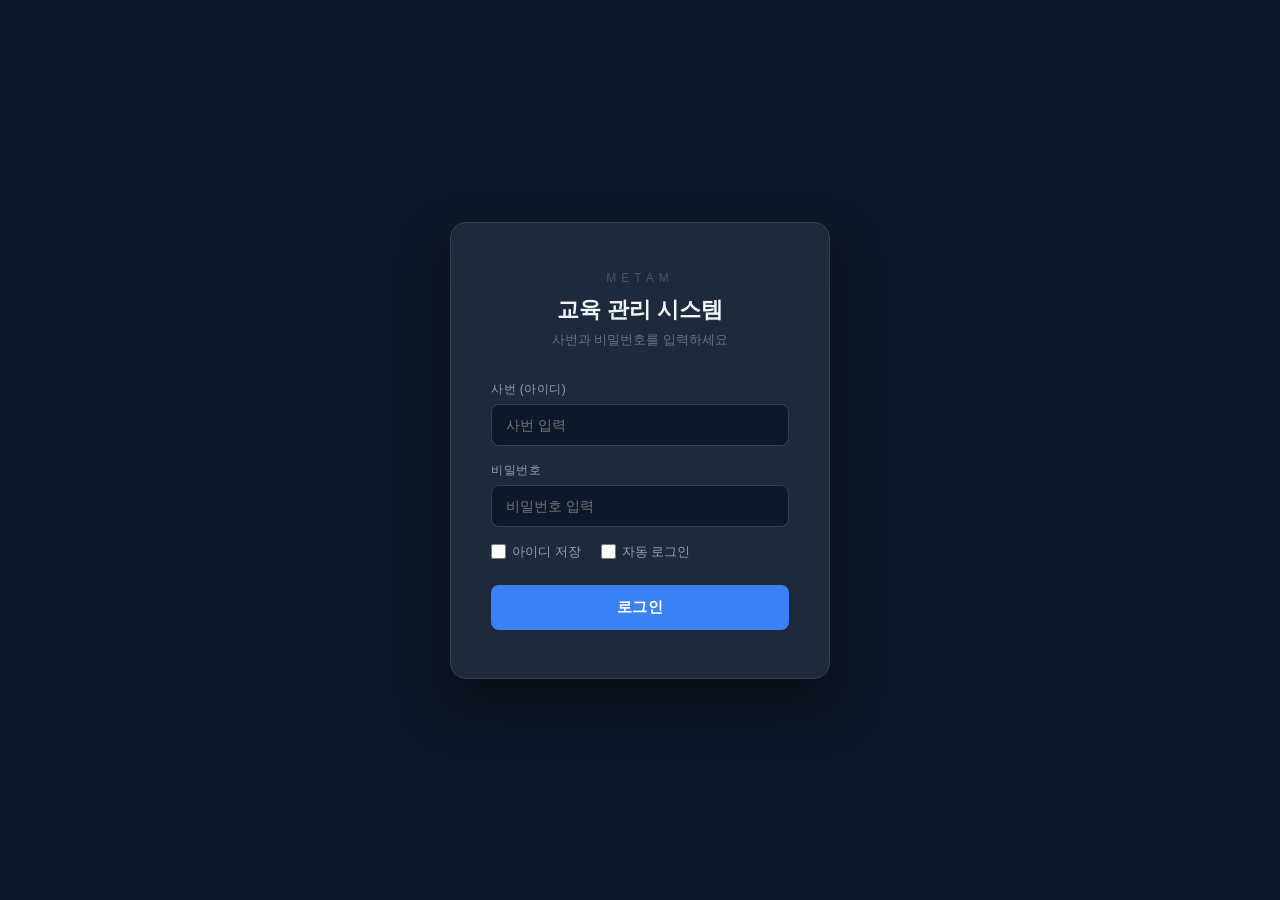
<file: index (1).html>
<!doctype html>
<html lang="ko">
  <head>
    <meta charset="UTF-8" />
    <link rel="icon" type="image/svg+xml" href="/vite.svg" />
    <meta name="viewport" content="width=device-width, initial-scale=1.0" />
    <title>MetaM 교육 관리 시스템</title>
    <script type="module" crossorigin src="/assets/index-cdt6q6hz.js"></script>
    <link rel="stylesheet" crossorigin href="/assets/index-m59glmsz.css">
  </head>
  <body>
    <div id="root"></div>

    <!-- ── 상단 툴바 ─────────────────────────────────────── -->
    <div id="mm-bar" style="
      position:fixed; top:10px; right:14px; z-index:9000;
      display:flex; align-items:center; gap:6px;
      font-family:'Apple SD Gothic Neo','Malgun Gothic',sans-serif;
    ">
      <span id="mm-user" style="
        background:rgba(30,41,59,0.95); border:1px solid #334155;
        color:#94a3b8; padding:5px 14px; border-radius:20px; font-size:13px;
      "></span>
      <button onclick="mmOpenPw()" title="비밀번호 변경" style="
        background:rgba(30,41,59,0.95); border:1px solid #334155;
        color:#f1f5f9; padding:5px 10px; border-radius:8px; font-size:14px; cursor:pointer;
      ">🔑</button>
      <button onclick="mmOpenAudit()" title="감사 로그" style="
        background:rgba(30,41,59,0.95); border:1px solid #334155;
        color:#f1f5f9; padding:5px 10px; border-radius:8px; font-size:14px; cursor:pointer;
      ">📋</button>
      <button onclick="mmLogout()" style="
        background:rgba(30,41,59,0.95); border:1px solid #334155;
        color:#ef4444; padding:5px 12px; border-radius:8px; font-size:13px;
        font-weight:600; cursor:pointer;
      ">로그아웃</button>
    </div>

    <!-- ── 비밀번호 변경 모달 ─────────────────────────────── -->
    <div id="mm-pw-modal" style="display:none; position:fixed; inset:0; background:rgba(0,0,0,0.7);
      z-index:9100; align-items:center; justify-content:center;
      font-family:'Apple SD Gothic Neo','Malgun Gothic',sans-serif;">
      <div style="background:#1e293b; border:1px solid #334155; border-radius:14px;
        padding:36px 32px; width:320px;">
        <h3 style="color:#f1f5f9; margin:0 0 6px; font-size:17px;">비밀번호 변경</h3>
        <p id="mm-pw-desc" style="color:#94a3b8; font-size:13px; margin:0 0 20px;"></p>
        <div id="mm-pw-err" style="display:none; background:#7f1d1d; border:1px solid #dc2626;
          color:#fca5a5; padding:8px 12px; border-radius:6px; font-size:12px; margin-bottom:12px;"></div>
        <input id="mm-pw-new" type="password" placeholder="새 비밀번호" style="
          width:100%; padding:10px 12px; background:#0f172a; border:1px solid #334155;
          border-radius:8px; color:#f1f5f9; font-size:14px; outline:none; margin-bottom:10px;">
        <input id="mm-pw-confirm" type="password" placeholder="새 비밀번호 확인" style="
          width:100%; padding:10px 12px; background:#0f172a; border:1px solid #334155;
          border-radius:8px; color:#f1f5f9; font-size:14px; outline:none; margin-bottom:20px;">
        <div style="display:flex; gap:8px;">
          <button id="mm-pw-cancel" style="flex:1; padding:10px; background:#334155;
            color:#f1f5f9; border:none; border-radius:8px; font-size:14px; cursor:pointer;">취소</button>
          <button onclick="mmSavePw()" style="flex:2; padding:10px; background:#3b82f6;
            color:#fff; border:none; border-radius:8px; font-size:14px; font-weight:600; cursor:pointer;">변경하기</button>
        </div>
      </div>
    </div>

    <!-- ── 감사 로그 모달 ─────────────────────────────────── -->
    <div id="mm-audit-modal" style="display:none; position:fixed; inset:0; background:rgba(0,0,0,0.8);
      z-index:9100; align-items:center; justify-content:center;
      font-family:'Apple SD Gothic Neo','Malgun Gothic',sans-serif;">
      <div style="background:#1e293b; border:1px solid #334155; border-radius:14px;
        width:780px; max-width:95vw; max-height:82vh; display:flex; flex-direction:column; overflow:hidden;">
        <!-- 헤더 -->
        <div style="padding:22px 26px 0; border-bottom:1px solid #334155; flex-shrink:0;">
          <div style="display:flex; justify-content:space-between; align-items:center; margin-bottom:14px;">
            <h3 style="color:#f1f5f9; margin:0; font-size:17px;">🔐 감사 로그</h3>
            <button onclick="mmCloseAudit()" style="background:#334155; border:none;
              color:#94a3b8; padding:5px 12px; border-radius:6px; cursor:pointer; font-size:13px;">닫기</button>
          </div>
          <!-- 비밀번호 입력 섹션 -->
          <div id="mm-audit-pw-sec" style="margin-bottom:14px;">
            <div style="display:flex; gap:8px;">
              <input id="mm-audit-pw" type="password" placeholder="관리자 비밀번호" style="
                flex:1; padding:9px 12px; background:#0f172a; border:1px solid #334155;
                border-radius:8px; color:#f1f5f9; font-size:14px; outline:none;">
              <button onclick="mmCheckAuditPw()" style="padding:9px 16px; background:#3b82f6;
                color:#fff; border:none; border-radius:8px; font-size:14px; cursor:pointer;">확인</button>
            </div>
            <div id="mm-audit-pw-err" style="display:none; color:#ef4444; font-size:12px; margin-top:6px;"></div>
          </div>
        </div>
        <!-- 로그 목록 -->
        <div id="mm-audit-content" style="display:none; flex:1; overflow-y:auto; padding:0 26px 22px;">
          <div style="display:flex; justify-content:space-between; align-items:center; margin:14px 0 10px;">
            <span id="mm-audit-count" style="color:#64748b; font-size:13px;"></span>
            <button onclick="mmClearLogs()" style="background:#7f1d1d; border:none; color:#fca5a5;
              padding:5px 12px; border-radius:6px; cursor:pointer; font-size:12px;">로그 초기화</button>
          </div>
          <table style="width:100%; border-collapse:collapse; font-size:13px;">
            <thead>
              <tr style="border-bottom:1px solid #334155;">
                <th style="padding:9px 8px; color:#64748b; text-align:left; font-weight:500; white-space:nowrap;">시간</th>
                <th style="padding:9px 8px; color:#64748b; text-align:left; font-weight:500;">사번</th>
                <th style="padding:9px 8px; color:#64748b; text-align:left; font-weight:500;">이름</th>
                <th style="padding:9px 8px; color:#64748b; text-align:left; font-weight:500;">행동</th>
                <th style="padding:9px 8px; color:#64748b; text-align:left; font-weight:500;">상세</th>
              </tr>
            </thead>
            <tbody id="mm-audit-tbody"></tbody>
          </table>
          <div id="mm-audit-empty" style="display:none; text-align:center; padding:40px; color:#64748b;">로그 기록이 없습니다.</div>
        </div>
      </div>
    </div>

    <script>
    const PFX = 'metamEdu_';
    const AUDIT_PW = '7256!';

    // ── 현재 사용자 확인 ──────────────────────────────────
    let mmUser = null;
    try {
      mmUser = JSON.parse(localStorage.getItem(PFX + 'currentUser') || 'null');
    } catch(e) {}

    // 로그인 안 된 상태면 login.html로 이동
    if (!mmUser) {
      location.replace('./login.html');
    } else {
      document.getElementById('mm-user').textContent = mmUser.name + ' (' + mmUser.id + ')';
    }

    // ── 감사로그 기록 ──────────────────────────────────────
    function mmLog(action, detail) {
      if (!mmUser) return;
      try {
        const logs = JSON.parse(localStorage.getItem(PFX + 'auditLogs') || '[]');
        logs.unshift({
          ts: new Date().toLocaleString('ko-KR', { timeZone: 'Asia/Seoul' }),
          id: mmUser.id, name: mmUser.name, action, detail: detail || ''
        });
        if (logs.length > 500) logs.splice(500);
        localStorage.setItem(PFX + 'auditLogs', JSON.stringify(logs));
      } catch(e) {}
    }

    // ── 교육 추가/수정/삭제 alert 후킹 ───────────────────
    const _origAlert = window.alert;
    window.alert = function(msg) {
      if (mmUser && typeof msg === 'string') {
        if (msg.includes('추가')) mmLog('교육 추가', msg);
        else if (msg.includes('수정')) mmLog('교육 수정', msg);
        else if (msg.includes('삭제')) mmLog('교육 삭제', msg);
      }
      return _origAlert.apply(this, arguments);
    };

    // ── 로그아웃 ──────────────────────────────────────────
    function mmLogout() {
      mmLog('로그아웃');
      localStorage.removeItem(PFX + 'currentUser');
      // 자동 로그인 해제 (체크 안 된 경우)
      if (localStorage.getItem(PFX + 'autoLogin') !== '1') {
        localStorage.removeItem(PFX + 'autoLoginUser');
      }
      location.replace('./login.html');
    }

    // ── 비밀번호 변경 ─────────────────────────────────────
    function mmOpenPw() {
      document.getElementById('mm-pw-desc').textContent = '새 비밀번호를 입력하세요.';
      document.getElementById('mm-pw-new').value = '';
      document.getElementById('mm-pw-confirm').value = '';
      document.getElementById('mm-pw-err').style.display = 'none';
      document.getElementById('mm-pw-cancel').style.display = '';
      document.getElementById('mm-pw-modal').style.display = 'flex';
    }
    document.getElementById('mm-pw-cancel').addEventListener('click', () => {
      document.getElementById('mm-pw-modal').style.display = 'none';
    });
    function mmSavePw() {
      const np = document.getElementById('mm-pw-new').value;
      const cp = document.getElementById('mm-pw-confirm').value;
      const errEl = document.getElementById('mm-pw-err');
      errEl.style.display = 'none';
      if (!np) { errEl.textContent = '새 비밀번호를 입력하세요.'; errEl.style.display = 'block'; return; }
      if (np !== cp) { errEl.textContent = '비밀번호가 일치하지 않습니다.'; errEl.style.display = 'block'; return; }
      localStorage.setItem(PFX + 'pw_' + mmUser.id, np);
      mmLog('비밀번호 변경', '사번: ' + mmUser.id);
      document.getElementById('mm-pw-modal').style.display = 'none';
      alert('비밀번호가 변경되었습니다!');
    }

    // ── 감사 로그 ─────────────────────────────────────────
    function mmOpenAudit() {
      document.getElementById('mm-audit-pw-sec').style.display = 'block';
      document.getElementById('mm-audit-content').style.display = 'none';
      document.getElementById('mm-audit-pw').value = '';
      document.getElementById('mm-audit-pw-err').style.display = 'none';
      document.getElementById('mm-audit-modal').style.display = 'flex';
      mmLog('감사로그 열기 시도');
    }
    function mmCloseAudit() {
      document.getElementById('mm-audit-modal').style.display = 'none';
    }
    function mmCheckAuditPw() {
      const pw = document.getElementById('mm-audit-pw').value;
      if (pw === AUDIT_PW) {
        document.getElementById('mm-audit-pw-sec').style.display = 'none';
        document.getElementById('mm-audit-content').style.display = 'block';
        mmLog('감사로그 열기 성공');
        mmRenderLogs();
      } else {
        document.getElementById('mm-audit-pw-err').textContent = '비밀번호가 올바르지 않습니다.';
        document.getElementById('mm-audit-pw-err').style.display = 'block';
        mmLog('감사로그 비밀번호 오류');
      }
    }
    document.getElementById('mm-audit-pw').addEventListener('keydown', e => {
      if (e.key === 'Enter') mmCheckAuditPw();
    });
    function mmRenderLogs() {
      const logs = JSON.parse(localStorage.getItem(PFX + 'auditLogs') || '[]');
      const tbody = document.getElementById('mm-audit-tbody');
      document.getElementById('mm-audit-count').textContent = '총 ' + logs.length + '개의 로그';
      if (logs.length === 0) {
        tbody.innerHTML = '';
        document.getElementById('mm-audit-empty').style.display = 'block';
        return;
      }
      document.getElementById('mm-audit-empty').style.display = 'none';
      const colors = { '로그인':'#22c55e','자동 로그인':'#10b981','로그아웃':'#f59e0b',
        '비밀번호 변경':'#3b82f6','교육 추가':'#10b981','교육 수정':'#f59e0b','교육 삭제':'#ef4444',
        '감사로그 열기 성공':'#06b6d4','감사로그 열기 시도':'#a78bfa','감사로그 비밀번호 오류':'#dc2626','로그 초기화':'#dc2626' };
      tbody.innerHTML = logs.map((log, i) => {
        const c = Object.entries(colors).find(([k]) => log.action.includes(k))?.[1] || '#94a3b8';
        return '<tr style="border-bottom:1px solid #1e293b;' + (i%2?'background:rgba(255,255,255,0.02)':'') + '">'
          + '<td style="padding:8px; color:#64748b; white-space:nowrap; font-size:12px;">' + log.ts + '</td>'
          + '<td style="padding:8px; color:#cbd5e1; font-family:monospace; font-size:13px;">' + log.id + '</td>'
          + '<td style="padding:8px; color:#e2e8f0; font-weight:500;">' + log.name + '</td>'
          + '<td style="padding:8px;"><span style="background:' + c + '22; color:' + c + '; padding:2px 8px; border-radius:4px; font-size:12px;">' + log.action + '</span></td>'
          + '<td style="padding:8px; color:#64748b; font-size:12px; max-width:200px; word-break:break-all;">' + (log.detail||'-') + '</td>'
          + '</tr>';
      }).join('');
    }
    function mmClearLogs() {
      // 구혜린(2024100098) 계정만 로그 초기화 가능
      if (mmUser.id !== '2024100098') {
        alert('감사로그 초기화는 관리자만 가능합니다.');
        return;
      }
      if (confirm('감사로그를 초기화하시겠습니까?')) {
        const cnt = JSON.parse(localStorage.getItem(PFX + 'auditLogs') || '[]').length;
        mmLog('로그 초기화', '초기화 전 ' + cnt + '개');
        localStorage.setItem(PFX + 'auditLogs', '[]');
        mmRenderLogs();
      }
    }
    </script>

    <!-- 커스텀 UI 수정 스크립트 -->
    <script>
    (function() {
      // React 앱이 렌더링될 때까지 대기
      function waitForReact() {
        const observer = new MutationObserver(() => {
          applyCustomizations();
        });
        observer.observe(document.body, { childList: true, subtree: true });
        
        // 초기 실행
        setTimeout(applyCustomizations, 500);
        setTimeout(applyCustomizations, 1000);
        setTimeout(applyCustomizations, 2000);
      }

      function applyCustomizations() {
        // 필터 버튼에 "신입" 추가
        setTimeout(() => {
          const filterButtons = document.querySelectorAll('button');
          let hasTraineeBtn = false;
 
          // 이미 신입 버튼이 있는지 확인
          filterButtons.forEach(btn => {
            if (btn.textContent.trim() === '신입') {
              hasTraineeBtn = true;
            }
          });
 
          // 신입 버튼이 없으면 생성
          if (!hasTraineeBtn) {
            filterButtons.forEach(btn => {
              if (btn.textContent.trim() === '전체') {
                const parent = btn.parentElement;
                
                // 신입 버튼 생성
                const traineeBtn = document.createElement('button');
                traineeBtn.textContent = '신입';
                traineeBtn.className = btn.className;
                traineeBtn.onclick = () => applyTraineeFilter('신입');
                traineeBtn.setAttribute('data-filter', 'trainee');
                
                // 전체 버튼 다음에 삽입
                btn.after(traineeBtn);
              }
            });
          }
 
          // 테이블 행 필터링
          attachFilterListeners();
        }, 1000);
      }
 
      // 필터 버튼 클릭 이벤트 추가
      function attachFilterListeners() {
        const buttons = document.querySelectorAll('button');
        buttons.forEach(btn => {
          if (btn.textContent.trim() === '신입') {
            btn.onclick = (e) => {
              e.preventDefault();
              applyTraineeFilter('신입');
            };
          }
          if (btn.textContent.trim() === '기존') {
            btn.onclick = (e) => {
              e.preventDefault();
              applyTraineeFilter('기존');
            };
          }
          if (btn.textContent.trim() === '전체') {
            btn.onclick = (e) => {
              e.preventDefault();
              showAllRows();
            };
          }
        });
      }
 
      // 신입 필터링 함수
      function applyTraineeFilter(type) {
        const rows = document.querySelectorAll('table tbody tr');
        let foundRows = 0;
 
        rows.forEach(row => {
          const cells = row.querySelectorAll('td');
          if (cells.length > 0) {
            // 테이블의 유형 칼럼 찾기 (보통 2번째 칼럼)
            const typeCell = cells[1]?.textContent.trim() || cells[0]?.textContent.trim();
            
            if (typeCell === type) {
              row.style.display = '';
              foundRows++;
            } else {
              row.style.display = 'none';
            }
          }
        });
 
        console.log(`${type} 필터: ${foundRows}개 행 표시`);
      }
 
      // 모든 행 보기
      function showAllRows() {
        const rows = document.querySelectorAll('table tbody tr');
        rows.forEach(row => {
          row.style.display = '';
        });
      }

        // 2. 테이블에 만족도 컬럼 추가
        const tables = document.querySelectorAll('table');
        tables.forEach(table => {
          // 헤더에 "만족도" 추가
          const headerRow = table.querySelector('thead tr');
          if (headerRow && !headerRow.querySelector('[data-satisfaction-header]')) {
            const headers = headerRow.querySelectorAll('th');
            const timeHeader = Array.from(headers).find(th => th.textContent.includes('시간'));
            if (timeHeader) {
              const satisfactionHeader = document.createElement('th');
              satisfactionHeader.className = 'px-4 py-2 text-left text-xs font-semibold text-slate-600 uppercase';
              satisfactionHeader.textContent = '만족도';
              satisfactionHeader.setAttribute('data-satisfaction-header', 'true');
              timeHeader.after(satisfactionHeader);
            }
          }

          // 각 행에 만족도 데이터 추가 (실제 데이터는 React에서 관리하므로 빈 셀만 추가)
          const rows = table.querySelectorAll('tbody tr');
          rows.forEach(row => {
            if (!row.querySelector('[data-satisfaction-cell]')) {
              const cells = row.querySelectorAll('td');
              const timeCell = Array.from(cells).find(td => td.textContent.match(/\d+H/));
              if (timeCell) {
                const satisfactionCell = document.createElement('td');
                satisfactionCell.className = 'px-4 py-2 text-sm text-slate-700';
                satisfactionCell.setAttribute('data-satisfaction-cell', 'true');
                satisfactionCell.textContent = '-'; // 기본값
                timeCell.after(satisfactionCell);
              }
            }
          });
        });
      }

      // React 로드 대기
      if (document.readyState === 'loading') {
        document.addEventListener('DOMContentLoaded', waitForReact);
      } else {
        waitForReact();
      }
    })();
    </script>
  </body>
</html>
</file>
<file: assets/index-m59glmsz.css>
*,:before,:after{--tw-border-spacing-x: 0;--tw-border-spacing-y: 0;--tw-translate-x: 0;--tw-translate-y: 0;--tw-rotate: 0;--tw-skew-x: 0;--tw-skew-y: 0;--tw-scale-x: 1;--tw-scale-y: 1;--tw-pan-x: ;--tw-pan-y: ;--tw-pinch-zoom: ;--tw-scroll-snap-strictness: proximity;--tw-gradient-from-position: ;--tw-gradient-via-position: ;--tw-gradient-to-position: ;--tw-ordinal: ;--tw-slashed-zero: ;--tw-numeric-figure: ;--tw-numeric-spacing: ;--tw-numeric-fraction: ;--tw-ring-inset: ;--tw-ring-offset-width: 0px;--tw-ring-offset-color: #fff;--tw-ring-color: rgb(59 130 246 / .5);--tw-ring-offset-shadow: 0 0 #0000;--tw-ring-shadow: 0 0 #0000;--tw-shadow: 0 0 #0000;--tw-shadow-colored: 0 0 #0000;--tw-blur: ;--tw-brightness: ;--tw-contrast: ;--tw-grayscale: ;--tw-hue-rotate: ;--tw-invert: ;--tw-saturate: ;--tw-sepia: ;--tw-drop-shadow: ;--tw-backdrop-blur: ;--tw-backdrop-brightness: ;--tw-backdrop-contrast: ;--tw-backdrop-grayscale: ;--tw-backdrop-hue-rotate: ;--tw-backdrop-invert: ;--tw-backdrop-opacity: ;--tw-backdrop-saturate: ;--tw-backdrop-sepia: ;--tw-contain-size: ;--tw-contain-layout: ;--tw-contain-paint: ;--tw-contain-style: }::backdrop{--tw-border-spacing-x: 0;--tw-border-spacing-y: 0;--tw-translate-x: 0;--tw-translate-y: 0;--tw-rotate: 0;--tw-skew-x: 0;--tw-skew-y: 0;--tw-scale-x: 1;--tw-scale-y: 1;--tw-pan-x: ;--tw-pan-y: ;--tw-pinch-zoom: ;--tw-scroll-snap-strictness: proximity;--tw-gradient-from-position: ;--tw-gradient-via-position: ;--tw-gradient-to-position: ;--tw-ordinal: ;--tw-slashed-zero: ;--tw-numeric-figure: ;--tw-numeric-spacing: ;--tw-numeric-fraction: ;--tw-ring-inset: ;--tw-ring-offset-width: 0px;--tw-ring-offset-color: #fff;--tw-ring-color: rgb(59 130 246 / .5);--tw-ring-offset-shadow: 0 0 #0000;--tw-ring-shadow: 0 0 #0000;--tw-shadow: 0 0 #0000;--tw-shadow-colored: 0 0 #0000;--tw-blur: ;--tw-brightness: ;--tw-contrast: ;--tw-grayscale: ;--tw-hue-rotate: ;--tw-invert: ;--tw-saturate: ;--tw-sepia: ;--tw-drop-shadow: ;--tw-backdrop-blur: ;--tw-backdrop-brightness: ;--tw-backdrop-contrast: ;--tw-backdrop-grayscale: ;--tw-backdrop-hue-rotate: ;--tw-backdrop-invert: ;--tw-backdrop-opacity: ;--tw-backdrop-saturate: ;--tw-backdrop-sepia: ;--tw-contain-size: ;--tw-contain-layout: ;--tw-contain-paint: ;--tw-contain-style: }*,:before,:after{box-sizing:border-box;border-width:0;border-style:solid;border-color:#e5e7eb}:before,:after{--tw-content: ""}html,:host{line-height:1.5;-webkit-text-size-adjust:100%;-moz-tab-size:4;-o-tab-size:4;tab-size:4;font-family:ui-sans-serif,system-ui,sans-serif,"Apple Color Emoji","Segoe UI Emoji",Segoe UI Symbol,"Noto Color Emoji";font-feature-settings:normal;font-variation-settings:normal;-webkit-tap-highlight-color:transparent}body{margin:0;line-height:inherit}hr{height:0;color:inherit;border-top-width:1px}abbr:where([title]){-webkit-text-decoration:underline dotted;text-decoration:underline dotted}h1,h2,h3,h4,h5,h6{font-size:inherit;font-weight:inherit}a{color:inherit;text-decoration:inherit}b,strong{font-weight:bolder}code,kbd,samp,pre{font-family:ui-monospace,SFMono-Regular,Menlo,Monaco,Consolas,Liberation Mono,Courier New,monospace;font-feature-settings:normal;font-variation-settings:normal;font-size:1em}small{font-size:80%}sub,sup{font-size:75%;line-height:0;position:relative;vertical-align:baseline}sub{bottom:-.25em}sup{top:-.5em}table{text-indent:0;border-color:inherit;border-collapse:collapse}button,input,optgroup,select,textarea{font-family:inherit;font-feature-settings:inherit;font-variation-settings:inherit;font-size:100%;font-weight:inherit;line-height:inherit;letter-spacing:inherit;color:inherit;margin:0;padding:0}button,select{text-transform:none}button,input:where([type=button]),input:where([type=reset]),input:where([type=submit]){-webkit-appearance:button;background-color:transparent;background-image:none}:-moz-focusring{outline:auto}:-moz-ui-invalid{box-shadow:none}progress{vertical-align:baseline}::-webkit-inner-spin-button,::-webkit-outer-spin-button{height:auto}[type=search]{-webkit-appearance:textfield;outline-offset:-2px}::-webkit-search-decoration{-webkit-appearance:none}::-webkit-file-upload-button{-webkit-appearance:button;font:inherit}summary{display:list-item}blockquote,dl,dd,h1,h2,h3,h4,h5,h6,hr,figure,p,pre{margin:0}fieldset{margin:0;padding:0}legend{padding:0}ol,ul,menu{list-style:none;margin:0;padding:0}dialog{padding:0}textarea{resize:vertical}input::-moz-placeholder,textarea::-moz-placeholder{opacity:1;color:#9ca3af}input::placeholder,textarea::placeholder{opacity:1;color:#9ca3af}button,[role=button]{cursor:pointer}:disabled{cursor:default}img,svg,video,canvas,audio,iframe,embed,object{display:block;vertical-align:middle}img,video{max-width:100%;height:auto}[hidden]:where(:not([hidden=until-found])){display:none}.fixed{position:fixed}.absolute{position:absolute}.relative{position:relative}.sticky{position:sticky}.inset-0{top:0;right:0;bottom:0;left:0}.bottom-0{bottom:0}.left-0{left:0}.left-3{left:.75rem}.top-0{top:0}.top-1\/2{top:50%}.z-50{z-index:50}.mb-1{margin-bottom:.25rem}.mb-2{margin-bottom:.5rem}.mb-3{margin-bottom:.75rem}.mb-6{margin-bottom:1.5rem}.ml-64{margin-left:16rem}.mt-1{margin-top:.25rem}.mt-2{margin-top:.5rem}.block{display:block}.flex{display:flex}.inline-flex{display:inline-flex}.table{display:table}.grid{display:grid}.h-10{height:2.5rem}.h-14{height:3.5rem}.h-3{height:.75rem}.h-4{height:1rem}.h-5{height:1.25rem}.h-6{height:1.5rem}.h-8{height:2rem}.max-h-64{max-height:16rem}.max-h-\[90vh\]{max-height:90vh}.min-h-screen{min-height:100vh}.w-10{width:2.5rem}.w-14{width:3.5rem}.w-3{width:.75rem}.w-4{width:1rem}.w-5{width:1.25rem}.w-6{width:1.5rem}.w-64{width:16rem}.w-8{width:2rem}.w-full{width:100%}.max-w-2xl{max-width:42rem}.max-w-xs{max-width:20rem}.flex-1{flex:1 1 0%}.-translate-y-1\/2{--tw-translate-y: -50%;transform:translate(var(--tw-translate-x),var(--tw-translate-y)) rotate(var(--tw-rotate)) skew(var(--tw-skew-x)) skewY(var(--tw-skew-y)) scaleX(var(--tw-scale-x)) scaleY(var(--tw-scale-y))}.transform{transform:translate(var(--tw-translate-x),var(--tw-translate-y)) rotate(var(--tw-rotate)) skew(var(--tw-skew-x)) skewY(var(--tw-skew-y)) scaleX(var(--tw-scale-x)) scaleY(var(--tw-scale-y))}.grid-cols-2{grid-template-columns:repeat(2,minmax(0,1fr))}.grid-cols-3{grid-template-columns:repeat(3,minmax(0,1fr))}.grid-cols-4{grid-template-columns:repeat(4,minmax(0,1fr))}.flex-col{flex-direction:column}.flex-wrap{flex-wrap:wrap}.items-center{align-items:center}.justify-end{justify-content:flex-end}.justify-center{justify-content:center}.justify-between{justify-content:space-between}.gap-1{gap:.25rem}.gap-2{gap:.5rem}.gap-3{gap:.75rem}.gap-4{gap:1rem}.gap-6{gap:1.5rem}.space-y-1>:not([hidden])~:not([hidden]){--tw-space-y-reverse: 0;margin-top:calc(.25rem * calc(1 - var(--tw-space-y-reverse)));margin-bottom:calc(.25rem * var(--tw-space-y-reverse))}.space-y-2>:not([hidden])~:not([hidden]){--tw-space-y-reverse: 0;margin-top:calc(.5rem * calc(1 - var(--tw-space-y-reverse)));margin-bottom:calc(.5rem * var(--tw-space-y-reverse))}.space-y-3>:not([hidden])~:not([hidden]){--tw-space-y-reverse: 0;margin-top:calc(.75rem * calc(1 - var(--tw-space-y-reverse)));margin-bottom:calc(.75rem * var(--tw-space-y-reverse))}.space-y-4>:not([hidden])~:not([hidden]){--tw-space-y-reverse: 0;margin-top:calc(1rem * calc(1 - var(--tw-space-y-reverse)));margin-bottom:calc(1rem * var(--tw-space-y-reverse))}.divide-y>:not([hidden])~:not([hidden]){--tw-divide-y-reverse: 0;border-top-width:calc(1px * calc(1 - var(--tw-divide-y-reverse)));border-bottom-width:calc(1px * var(--tw-divide-y-reverse))}.divide-stone-100>:not([hidden])~:not([hidden]){--tw-divide-opacity: 1;border-color:rgb(245 245 244 / var(--tw-divide-opacity, 1))}.overflow-hidden{overflow:hidden}.overflow-x-auto{overflow-x:auto}.overflow-y-auto{overflow-y:auto}.truncate{overflow:hidden;text-overflow:ellipsis;white-space:nowrap}.rounded{border-radius:.25rem}.rounded-2xl{border-radius:1rem}.rounded-full{border-radius:9999px}.rounded-lg{border-radius:.5rem}.rounded-xl{border-radius:.75rem}.rounded-t-2xl{border-top-left-radius:1rem;border-top-right-radius:1rem}.border{border-width:1px}.border-b{border-bottom-width:1px}.border-t{border-top-width:1px}.border-amber-300{--tw-border-opacity: 1;border-color:rgb(252 211 77 / var(--tw-border-opacity, 1))}.border-cyan-300{--tw-border-opacity: 1;border-color:rgb(103 232 249 / var(--tw-border-opacity, 1))}.border-purple-300{--tw-border-opacity: 1;border-color:rgb(216 180 254 / var(--tw-border-opacity, 1))}.border-rose-300{--tw-border-opacity: 1;border-color:rgb(253 164 175 / var(--tw-border-opacity, 1))}.border-slate-700{--tw-border-opacity: 1;border-color:rgb(51 65 85 / var(--tw-border-opacity, 1))}.border-stone-200{--tw-border-opacity: 1;border-color:rgb(231 229 228 / var(--tw-border-opacity, 1))}.border-stone-300{--tw-border-opacity: 1;border-color:rgb(214 211 209 / var(--tw-border-opacity, 1))}.bg-amber-50{--tw-bg-opacity: 1;background-color:rgb(255 251 235 / var(--tw-bg-opacity, 1))}.bg-blue-100{--tw-bg-opacity: 1;background-color:rgb(219 234 254 / var(--tw-bg-opacity, 1))}.bg-blue-400{--tw-bg-opacity: 1;background-color:rgb(96 165 250 / var(--tw-bg-opacity, 1))}.bg-blue-600{--tw-bg-opacity: 1;background-color:rgb(37 99 235 / var(--tw-bg-opacity, 1))}.bg-cyan-100{--tw-bg-opacity: 1;background-color:rgb(207 250 254 / var(--tw-bg-opacity, 1))}.bg-cyan-50{--tw-bg-opacity: 1;background-color:rgb(236 254 255 / var(--tw-bg-opacity, 1))}.bg-cyan-500{--tw-bg-opacity: 1;background-color:rgb(6 182 212 / var(--tw-bg-opacity, 1))}.bg-gray-500{--tw-bg-opacity: 1;background-color:rgb(107 114 128 / var(--tw-bg-opacity, 1))}.bg-orange-500{--tw-bg-opacity: 1;background-color:rgb(249 115 22 / var(--tw-bg-opacity, 1))}.bg-pink-500{--tw-bg-opacity: 1;background-color:rgb(236 72 153 / var(--tw-bg-opacity, 1))}.bg-purple-50{--tw-bg-opacity: 1;background-color:rgb(250 245 255 / var(--tw-bg-opacity, 1))}.bg-purple-500{--tw-bg-opacity: 1;background-color:rgb(168 85 247 / var(--tw-bg-opacity, 1))}.bg-rose-100{--tw-bg-opacity: 1;background-color:rgb(255 228 230 / var(--tw-bg-opacity, 1))}.bg-rose-50{--tw-bg-opacity: 1;background-color:rgb(255 241 242 / var(--tw-bg-opacity, 1))}.bg-slate-100{--tw-bg-opacity: 1;background-color:rgb(241 245 249 / var(--tw-bg-opacity, 1))}.bg-slate-50{--tw-bg-opacity: 1;background-color:rgb(248 250 252 / var(--tw-bg-opacity, 1))}.bg-slate-700\/50{background-color:#33415580}.bg-slate-800{--tw-bg-opacity: 1;background-color:rgb(30 41 59 / var(--tw-bg-opacity, 1))}.bg-slate-900\/50{background-color:#0f172a80}.bg-white{--tw-bg-opacity: 1;background-color:rgb(255 255 255 / var(--tw-bg-opacity, 1))}.bg-gradient-to-br{background-image:linear-gradient(to bottom right,var(--tw-gradient-stops))}.bg-gradient-to-r{background-image:linear-gradient(to right,var(--tw-gradient-stops))}.from-blue-500{--tw-gradient-from: #3b82f6 var(--tw-gradient-from-position);--tw-gradient-to: rgb(59 130 246 / 0) var(--tw-gradient-to-position);--tw-gradient-stops: var(--tw-gradient-from), var(--tw-gradient-to)}.from-slate-50{--tw-gradient-from: #f8fafc var(--tw-gradient-from-position);--tw-gradient-to: rgb(248 250 252 / 0) var(--tw-gradient-to-position);--tw-gradient-stops: var(--tw-gradient-from), var(--tw-gradient-to)}.to-blue-600{--tw-gradient-to: #2563eb var(--tw-gradient-to-position)}.to-stone-100{--tw-gradient-to: #f5f5f4 var(--tw-gradient-to-position)}.to-stone-50{--tw-gradient-to: #fafaf9 var(--tw-gradient-to-position)}.p-1{padding:.25rem}.p-2{padding:.5rem}.p-3{padding:.75rem}.p-4{padding:1rem}.p-5{padding:1.25rem}.p-6{padding:1.5rem}.p-8{padding:2rem}.px-2{padding-left:.5rem;padding-right:.5rem}.px-3{padding-left:.75rem;padding-right:.75rem}.px-4{padding-left:1rem;padding-right:1rem}.px-6{padding-left:1.5rem;padding-right:1.5rem}.py-0\.5{padding-top:.125rem;padding-bottom:.125rem}.py-12{padding-top:3rem;padding-bottom:3rem}.py-2{padding-top:.5rem;padding-bottom:.5rem}.py-3{padding-top:.75rem;padding-bottom:.75rem}.py-4{padding-top:1rem;padding-bottom:1rem}.pl-10{padding-left:2.5rem}.pr-4{padding-right:1rem}.pt-3{padding-top:.75rem}.text-left{text-align:left}.text-center{text-align:center}.text-right{text-align:right}.text-2xl{font-size:1.5rem;line-height:2rem}.text-lg{font-size:1.125rem;line-height:1.75rem}.text-sm{font-size:.875rem;line-height:1.25rem}.text-xl{font-size:1.25rem;line-height:1.75rem}.text-xs{font-size:.75rem;line-height:1rem}.font-bold{font-weight:700}.font-medium{font-weight:500}.font-semibold{font-weight:600}.uppercase{text-transform:uppercase}.tracking-wider{letter-spacing:.05em}.text-amber-700{--tw-text-opacity: 1;color:rgb(180 83 9 / var(--tw-text-opacity, 1))}.text-blue-400{--tw-text-opacity: 1;color:rgb(96 165 250 / var(--tw-text-opacity, 1))}.text-blue-600{--tw-text-opacity: 1;color:rgb(37 99 235 / var(--tw-text-opacity, 1))}.text-blue-700{--tw-text-opacity: 1;color:rgb(29 78 216 / var(--tw-text-opacity, 1))}.text-cyan-400{--tw-text-opacity: 1;color:rgb(34 211 238 / var(--tw-text-opacity, 1))}.text-cyan-700{--tw-text-opacity: 1;color:rgb(14 116 144 / var(--tw-text-opacity, 1))}.text-purple-700{--tw-text-opacity: 1;color:rgb(126 34 206 / var(--tw-text-opacity, 1))}.text-rose-600{--tw-text-opacity: 1;color:rgb(225 29 72 / var(--tw-text-opacity, 1))}.text-rose-700{--tw-text-opacity: 1;color:rgb(190 18 60 / var(--tw-text-opacity, 1))}.text-slate-300{--tw-text-opacity: 1;color:rgb(203 213 225 / var(--tw-text-opacity, 1))}.text-slate-400{--tw-text-opacity: 1;color:rgb(148 163 184 / var(--tw-text-opacity, 1))}.text-slate-500{--tw-text-opacity: 1;color:rgb(100 116 139 / var(--tw-text-opacity, 1))}.text-slate-600{--tw-text-opacity: 1;color:rgb(71 85 105 / var(--tw-text-opacity, 1))}.text-slate-700{--tw-text-opacity: 1;color:rgb(51 65 85 / var(--tw-text-opacity, 1))}.text-slate-800{--tw-text-opacity: 1;color:rgb(30 41 59 / var(--tw-text-opacity, 1))}.text-slate-900{--tw-text-opacity: 1;color:rgb(15 23 42 / var(--tw-text-opacity, 1))}.text-white{--tw-text-opacity: 1;color:rgb(255 255 255 / var(--tw-text-opacity, 1))}.shadow-2xl{--tw-shadow: 0 25px 50px -12px rgb(0 0 0 / .25);--tw-shadow-colored: 0 25px 50px -12px var(--tw-shadow-color);box-shadow:var(--tw-ring-offset-shadow, 0 0 #0000),var(--tw-ring-shadow, 0 0 #0000),var(--tw-shadow)}.shadow-lg{--tw-shadow: 0 10px 15px -3px rgb(0 0 0 / .1), 0 4px 6px -4px rgb(0 0 0 / .1);--tw-shadow-colored: 0 10px 15px -3px var(--tw-shadow-color), 0 4px 6px -4px var(--tw-shadow-color);box-shadow:var(--tw-ring-offset-shadow, 0 0 #0000),var(--tw-ring-shadow, 0 0 #0000),var(--tw-shadow)}.shadow-md{--tw-shadow: 0 4px 6px -1px rgb(0 0 0 / .1), 0 2px 4px -2px rgb(0 0 0 / .1);--tw-shadow-colored: 0 4px 6px -1px var(--tw-shadow-color), 0 2px 4px -2px var(--tw-shadow-color);box-shadow:var(--tw-ring-offset-shadow, 0 0 #0000),var(--tw-ring-shadow, 0 0 #0000),var(--tw-shadow)}.shadow-sm{--tw-shadow: 0 1px 2px 0 rgb(0 0 0 / .05);--tw-shadow-colored: 0 1px 2px 0 var(--tw-shadow-color);box-shadow:var(--tw-ring-offset-shadow, 0 0 #0000),var(--tw-ring-shadow, 0 0 #0000),var(--tw-shadow)}.filter{filter:var(--tw-blur) var(--tw-brightness) var(--tw-contrast) var(--tw-grayscale) var(--tw-hue-rotate) var(--tw-invert) var(--tw-saturate) var(--tw-sepia) var(--tw-drop-shadow)}.transition-all{transition-property:all;transition-timing-function:cubic-bezier(.4,0,.2,1);transition-duration:.15s}.transition-colors{transition-property:color,background-color,border-color,text-decoration-color,fill,stroke;transition-timing-function:cubic-bezier(.4,0,.2,1);transition-duration:.15s}body{margin:0;font-family:-apple-system,BlinkMacSystemFont,Segoe UI,Roboto,Oxygen,Ubuntu,Cantarell,Fira Sans,Droid Sans,Helvetica Neue,sans-serif;-webkit-font-smoothing:antialiased;-moz-osx-font-smoothing:grayscale}.hover\:bg-blue-50:hover{--tw-bg-opacity: 1;background-color:rgb(239 246 255 / var(--tw-bg-opacity, 1))}.hover\:bg-blue-500:hover{--tw-bg-opacity: 1;background-color:rgb(59 130 246 / var(--tw-bg-opacity, 1))}.hover\:bg-blue-700:hover{--tw-bg-opacity: 1;background-color:rgb(29 78 216 / var(--tw-bg-opacity, 1))}.hover\:bg-rose-50:hover{--tw-bg-opacity: 1;background-color:rgb(255 241 242 / var(--tw-bg-opacity, 1))}.hover\:bg-slate-50:hover{--tw-bg-opacity: 1;background-color:rgb(248 250 252 / var(--tw-bg-opacity, 1))}.hover\:bg-slate-50\/50:hover{background-color:#f8fafc80}.hover\:bg-slate-700:hover{--tw-bg-opacity: 1;background-color:rgb(51 65 85 / var(--tw-bg-opacity, 1))}.hover\:text-slate-600:hover{--tw-text-opacity: 1;color:rgb(71 85 105 / var(--tw-text-opacity, 1))}.focus\:border-transparent:focus{border-color:transparent}.focus\:ring-2:focus{--tw-ring-offset-shadow: var(--tw-ring-inset) 0 0 0 var(--tw-ring-offset-width) var(--tw-ring-offset-color);--tw-ring-shadow: var(--tw-ring-inset) 0 0 0 calc(2px + var(--tw-ring-offset-width)) var(--tw-ring-color);box-shadow:var(--tw-ring-offset-shadow),var(--tw-ring-shadow),var(--tw-shadow, 0 0 #0000)}.focus\:ring-blue-500:focus{--tw-ring-opacity: 1;--tw-ring-color: rgb(59 130 246 / var(--tw-ring-opacity, 1))}
</file>
